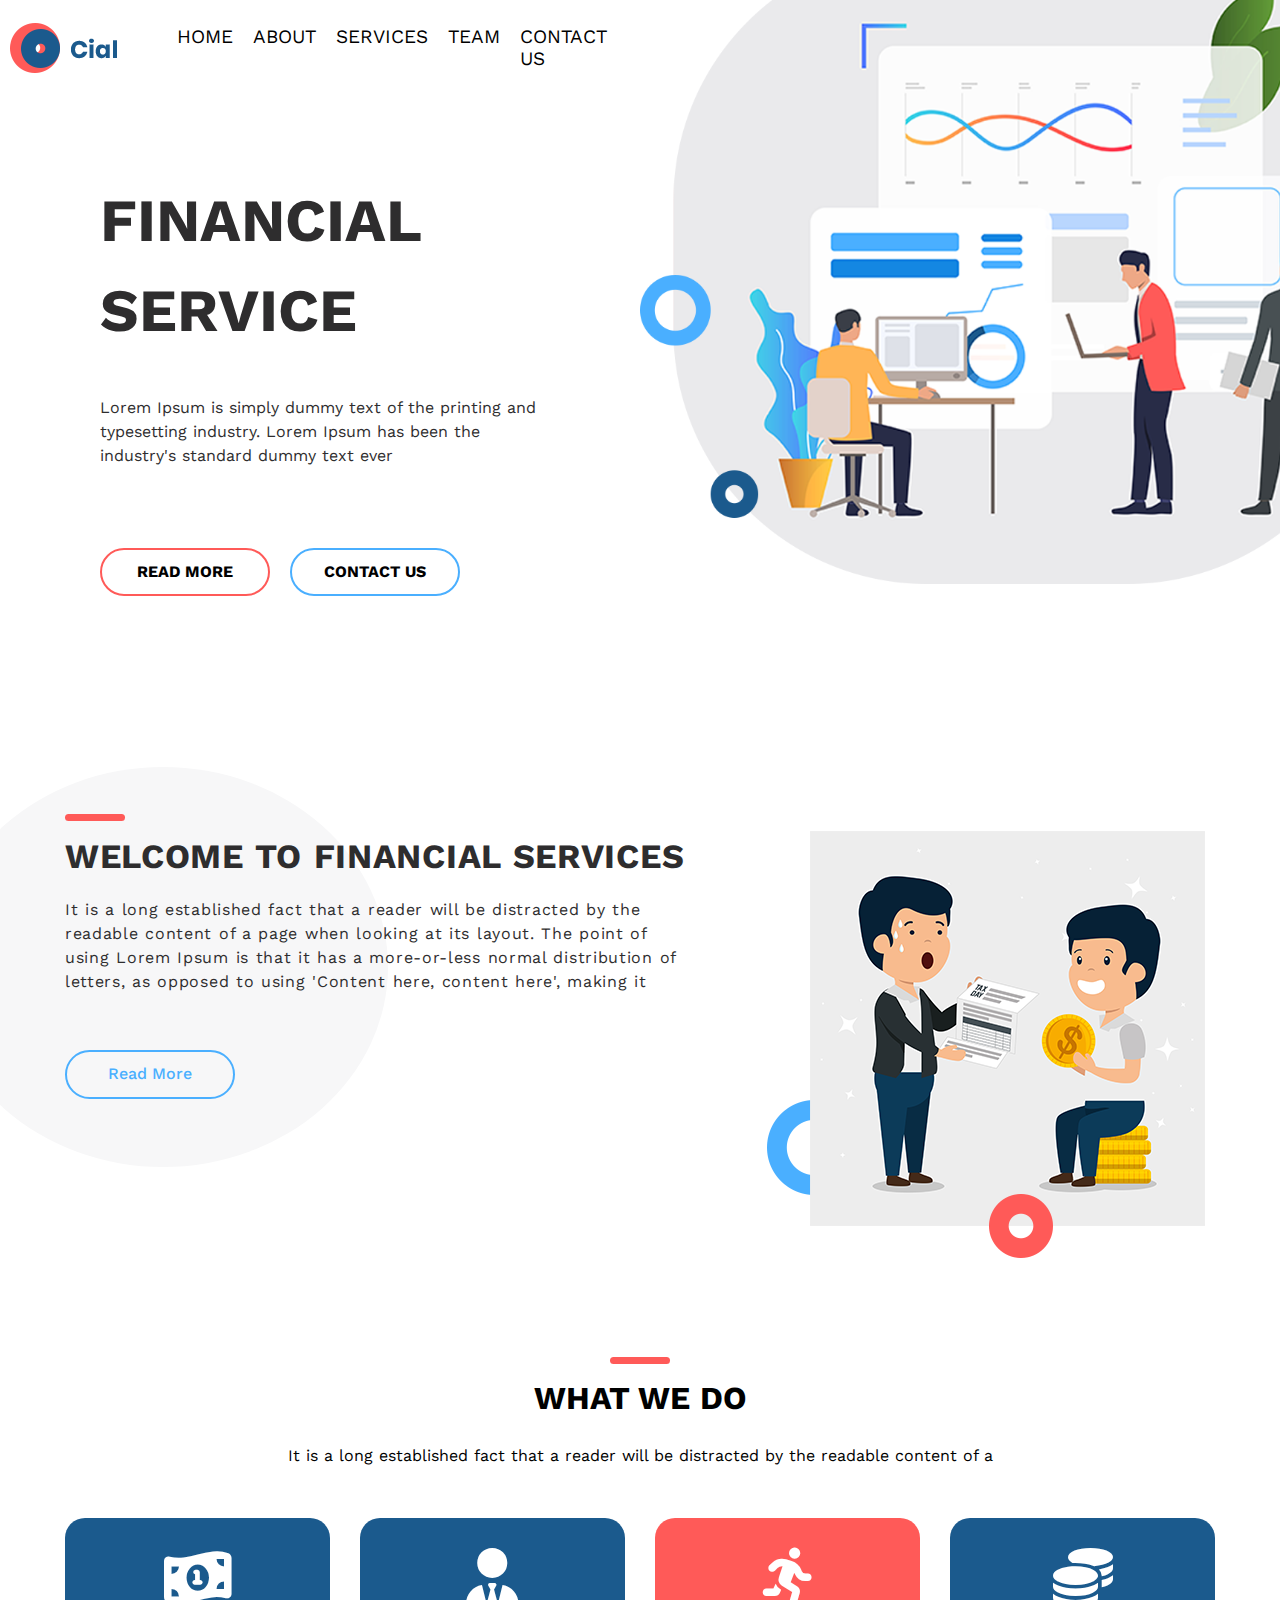
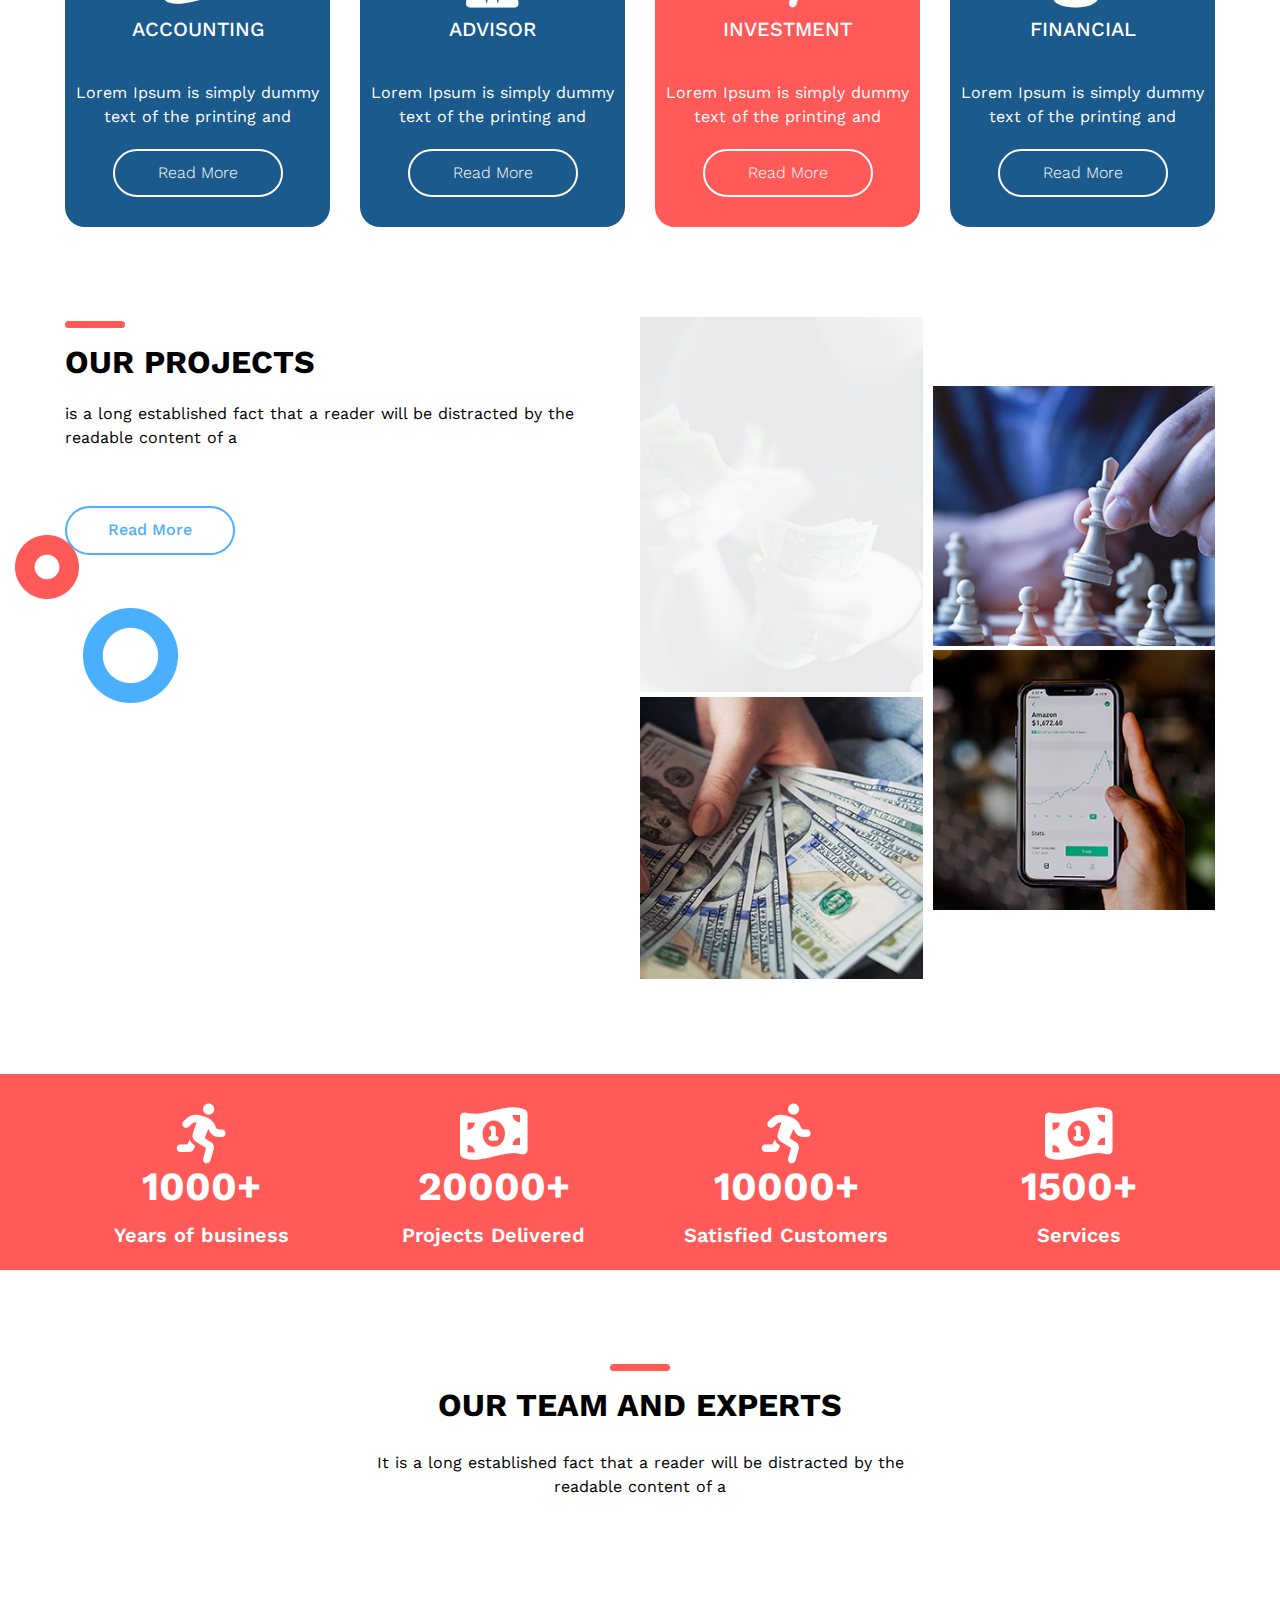
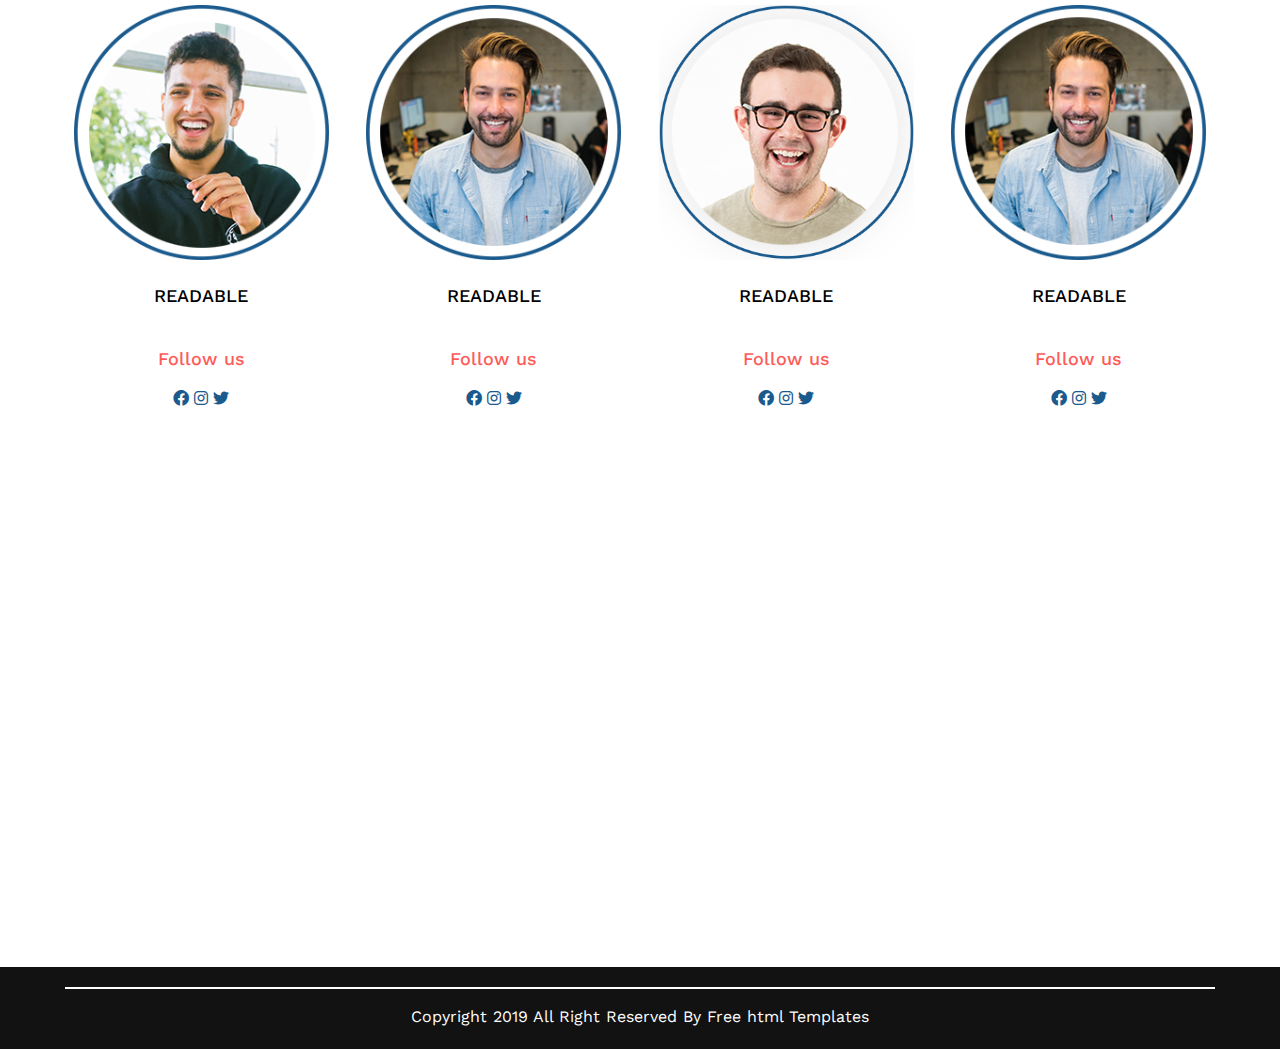
<file: index.html>
<!DOCTYPE html>
<html lang="en">
<head>
    <meta charset="UTF-8">
    <meta http-equiv="X-UA-Compatible" content="IE=edge">
    <meta name="viewport" content="width=device-width, initial-scale=1.0">
    <title>CailM</title>
    <!-- Main css file -->
    <link rel="stylesheet" href="css/style.css">
    <!-- end Main css file -->

    <!-- normailze css file -->
    <link rel="stylesheet" href="css/normailze.css">
    <!-- end normalize css file -->

    <!-- Icons library -->
    <link rel="stylesheet" href="css/all.min.css">
    <!-- end Icons library -->

    <!-- Google fonts -->
    <link rel="preconnect" href="https://fonts.googleapis.com"><link rel="preconnect" href="https://fonts.gstatic.com" crossorigin>
    <link href="https://fonts.googleapis.com/css2?family=Work+Sans:ital,wght@0,200;0,300;0,400;0,500;0,600;0,700;0,800;1,200;1,900&display=swap" rel="stylesheet">
    <!-- end Google fonts -->

</head>
<body id="this">
    <!-- header section -->
    <div class="header">
        <!-- Left side -->
        <div class="left">
            <div class="top-header">
                
                <img src="images/logo.png">
                
                
                <div class="lin">
                    <span class="lines appear">
                        <span></span>
                        <span></span>
                        <span></span>
                    </span>
                </div>
                <div class="links hide">
                    <ul class="ulA">
                        <li><a href="index.html">HOME</a></li>
                        <li><a href="about.html">ABOUT</a></li>
                        <li><a href="services.html">SERVICES</a></li>
                        <li><a href="team.html">TEAM</a></li>
                        <li><a href="">CONTACT US</a></li>
                    </ul>
                </div>
            </div>
            <div class="intro">
                <h1>FINANCIAL <br> SERVICE</h1>
                <p>Lorem Ipsum is simply dummy text of the printing and typesetting industry. Lorem Ipsum has been the industry's standard dummy text ever</p>
                <div class="btns">
                    <button class="btn">READ MORE</button>
                    <button class="btn">CONTACT US</button>
                </div>
            </div>
        </div>
        <!-- end left side -->

        <!-- Right side -->
        <div class="right">
            <img src="images/banner-img.png" alt="banner-image">
        </div>
        <!-- endl right side-->
    </div>
    <!-- end header section -->

    <!-- Welcome section -->
    <div class="welcome">
        <div class="container">
            <span></span>
            <div class="col-1">
                <h1 class="h1">
                    WELCOME TO FINANCIAL SERVICES
                </h1>
                <p>
                    It is a long established fact that a reader will be distracted by the readable content of a page when looking at its
                    layout. The point of using Lorem Ipsum is that it has a more-or-less normal distribution of letters, as opposed
                     to using 'Content here, content here', making it
                </p>
                <button class="btn">Read More</button>
            </div>
            <div class="col-2">
                <img src="images/img-1.png" src="currency">
            </div>
           
        </div>
    </div>
    <!-- end Welcome section -->

    <!-- Facts -->
    <div class="facts">
        <div class="container">
            <div class="what">
                <h1 class="h1">
                    WHAT WE DO
                </h1>
                <p>It is a long established fact that a reader will be distracted by the readable content of a</p>
            </div>
            <div class="row">
                <div>
                    <i class="fa-solid fa-money-bill-1-wave"></i>
                    
                    <h3>ACCOUNTING</h3>
                    <p>Lorem Ipsum is simply dummy text of the printing and</p>
                    <button class="btn">Read More</button>
                </div>
                <div>
                    <i class="fa-sharp fa-solid fa-user-tie"></i>
                    <h3>ADVISOR</h3>
                    <p>Lorem Ipsum is simply dummy text of the printing and</p>
                    <button class="btn">Read More</button>
                </div>
                <div>
                    <i class="fa-solid fa-person-running"></i>
                    <h3>INVESTMENT</h3>
                    <p>Lorem Ipsum is simply dummy text of the printing and</p>
                    <button class="btn">Read More</button>
                </div>
                <div>
                    <i class="fa-sharp fa-solid fa-coins"></i>
                    <h3>FINANCIAL</h3>
                    <p>Lorem Ipsum is simply dummy text of the printing and</p>
                    <button class="btn">Read More</button>
                </div>
                
            </div>
        </div>
    </div>
    <!-- End Facts -->

    <!-- Start projects -->
    <div class="projects">
        <div class="container">
            <div class="col1">
                <h1 class="h1">
                    OUR PROJECTS
                </h1>
                <p>
                    is a long established fact that a reader will be distracted by the readable content of a
                </p>
                <button class="btn">Read More</button>
                <div class="imgB">
                    <img src="images/img-6.png">
                </div>
            </div>
            <div class="col2">
                <div class="left">
                    <div class="img1"><img src="images/img-2.png" alt=""><span></span></div>
                    <div class="img2"><img src="images/img-3.png" alt=""><span></span></div>
                </div>
                <div class="right">
                    <div class="img3">
                        <img src="images/img-4.png" alt="">
                        <span></span>
                    </div>
                    <div class="img4">
                        <img src="images/img-5.png" alt="">
                        <span></span>
                    </div>
                </div>
                
            </div>
        </div>
    </div>
    <!-- End projects -->

    <!-- Start Statistics -->
    <div class="statistics">
        <div class="container">
            <div>
                <i class="fa-solid fa-person-running"></i>
                <h3>1000+</h3>
                <p>Years of business</p>
            </div>
            <div>
                <i class="fa-solid fa-money-bill-1-wave"></i>
                <h3>20000+</h3>
                <p>Projects Delivered</p>
            </div>
            <div>
                <i class="fa-solid fa-person-running"></i>
                <h3>10000+</h3>
                <p>Satisfied Customers</p>
            </div>
            <div>
                <i class="fa-solid fa-money-bill-1-wave"></i>
                <h3>1500+</h3>
                <p>Services</p>
            </div>
        </div>
    </div>
    <!-- End Statistics -->

    <!-- Start team -->

    <div class="team">
        <div class="container">
            <div class="head">
                <h1 class="h1">OUR TEAM AND EXPERTS</h1>
                <p>It is a long established fact that a reader will be distracted by the readable content of a</p>
            </div>
            <div class="experts">
                <div class="ex">
                    <div>
                        <img src="images/img-7.png" alt="">
                    </div>
                    <p>READABLE</p>
                    <p>Follow us</p>
                    <div>
                        <i class="fa-brands fa-facebook"></i>
                        <i class="fa-brands fa-instagram"></i>
                        <i class="fa-brands fa-twitter"></i>
                    </div>
                </div>
                <div class="ex">
                    <div>
                        <img src="images/img-8.png" alt="">
                    </div>
                    <p>READABLE</p>
                    <p>Follow us</p>
                    <div>
                        <i class="fa-brands fa-facebook"></i>
                        <i class="fa-brands fa-instagram"></i>
                        <i class="fa-brands fa-twitter"></i>
                    </div>
                </div>
                <div class="ex">
                    <div>
                        <img src="images/img-9.png" alt="">
                    </div>
                    <p>READABLE</p>
                    <p>Follow us</p>
                    <div>
                        <i class="fa-brands fa-facebook"></i>
                        <i class="fa-brands fa-instagram"></i>
                        <i class="fa-brands fa-twitter"></i>
                    </div>
                </div>
                <div class="ex">
                    <div>
                        <img src="images/img-10.png" alt="">
                    </div>
                    <p>READABLE</p>
                    <p>Follow us</p>
                    <div>
                        <i class="fa-brands fa-facebook"></i>
                        <i class="fa-brands fa-instagram"></i>
                        <i class="fa-brands fa-twitter"></i>
                    </div>
                    
                </div>
            </div>
        </div>
    </div>

    <!-- End team -->
    <!-- Client section -->
    <div class="client">
        <div class="container">
            <div>
                <h1 class="h1">
                    WHAT IS SYAS OUR CLIENTS
                </h1>
                <div class="img">
                    <img src="images/round-1.png" alt="">
                    <img src="images/img-11.png" alt="">
                    <img src="images/round-2.png" alt="">
                </div>
                <p>It is a long established fact that a reader will be distracted by the readable content of a page when looking at its layout. The point of using Lorem</p>
                <ul>
                    <li></li>
                    <li class="active"></li>
                    <li></li>
                </ul>
            </div>
        </div>
    </div>
    <!-- End client section -->

    <!-- Start footer -->
    <div class="footer">
        <div class="container">
            <div class="contact">
                <div></div>
                <p>Copyright 2019 All Right Reserved By <a>Free html Templates</a></p>
            </div>
        </div>
    </div>
    <!-- End footer -->
    <!-- move up -->
    <span class="up"></span>
    <!-- End -->
    <script src="main.js"></script>
</body>
</html>
</file>
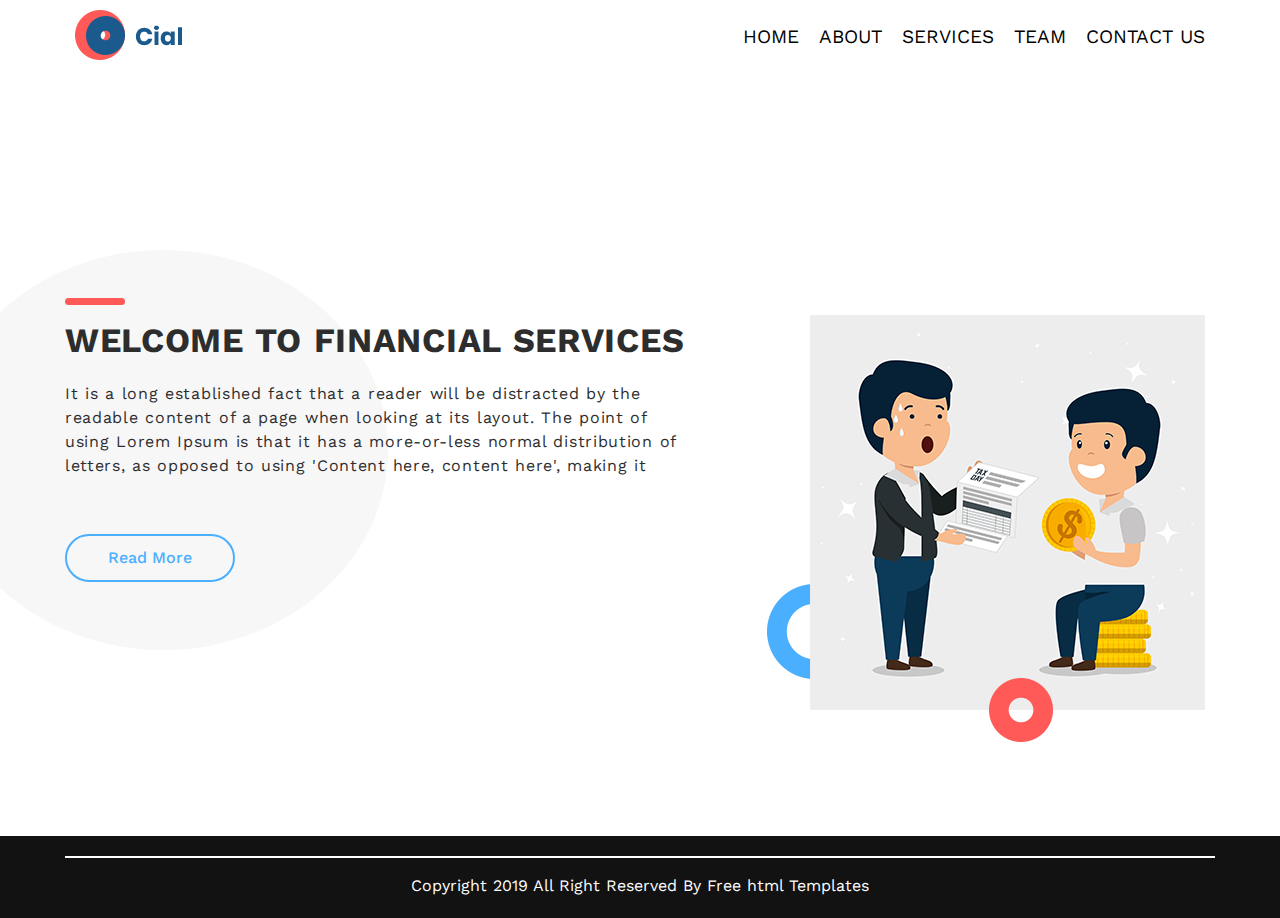
<file: about.html>
<!DOCTYPE html>
<html lang="en">
<head>
    <meta charset="UTF-8">
    <meta http-equiv="X-UA-Compatible" content="IE=edge">
    <meta name="viewport" content="width=device-width, initial-scale=1.0">
    <title>about</title>
    <!-- Main css file -->
    <link rel="stylesheet" href="css/about.css">
    <!-- end Main css file -->

    <!-- normailze css file -->
    <link rel="stylesheet" href="css/normailze.css">
    <!-- end normalize css file -->

    <!-- Icons library -->
    <link rel="stylesheet" href="css/all.min.css">
    <!-- end Icons library -->

    <!-- Google fonts -->
    <link rel="preconnect" href="https://fonts.googleapis.com"><link rel="preconnect" href="https://fonts.gstatic.com" crossorigin>
    <link href="https://fonts.googleapis.com/css2?family=Work+Sans:ital,wght@0,200;0,300;0,400;0,500;0,600;0,700;0,800;1,200;1,900&display=swap" rel="stylesheet">
    <!-- end Google fonts -->
</head>
<body>
    <!-- header section -->
    <div class="header">
        <!-- Left side -->
        <div class="container">
            <div class="top-header">
                <div class="img">
                    <img src="images/logo.png">
                </div>
                
                
                
                <div class="lin">
                    <span class="lines appear">
                        <span></span>
                        <span></span>
                        <span></span>
                    </span>
                </div>
                <div class="links hide">
                    <ul class="ulA">
                        <li><a href="index.html">HOME</a></li>
                        <li><a href="about.html">ABOUT</a></li>
                        <li><a href="services.html">SERVICES</a></li>
                        <li><a href="team.html">TEAM</a></li>
                        <li><a href="">CONTACT US</a></li>
                    </ul>
                </div>
            </div>
        </div>
        <!-- end left side -->
    </div>
    <!-- end header section -->

    <!-- Welcome section -->
    <div class="welcome">
        <div class="container">
            <span></span>
            <div class="col-1">
                <h1 class="h1">
                    WELCOME TO FINANCIAL SERVICES
                </h1>
                <p>
                    It is a long established fact that a reader will be distracted by the readable content of a page when looking at its
                    layout. The point of using Lorem Ipsum is that it has a more-or-less normal distribution of letters, as opposed
                     to using 'Content here, content here', making it
                </p>
                <button class="btn">Read More</button>
            </div>
            <div class="col-2">
                <img src="images/img-1.png" src="currency">
            </div>
           
        </div>
    </div>
     <!-- Start footer -->
     <div class="footer">
        <div class="container">
            <div class="contact">
                <div></div>
                <p>Copyright 2019 All Right Reserved By <a>Free html Templates</a></p>
            </div>
        </div>
    </div>
    <!-- End footer -->
    <script src="main.js"></script>
</body>
</html>
</file>
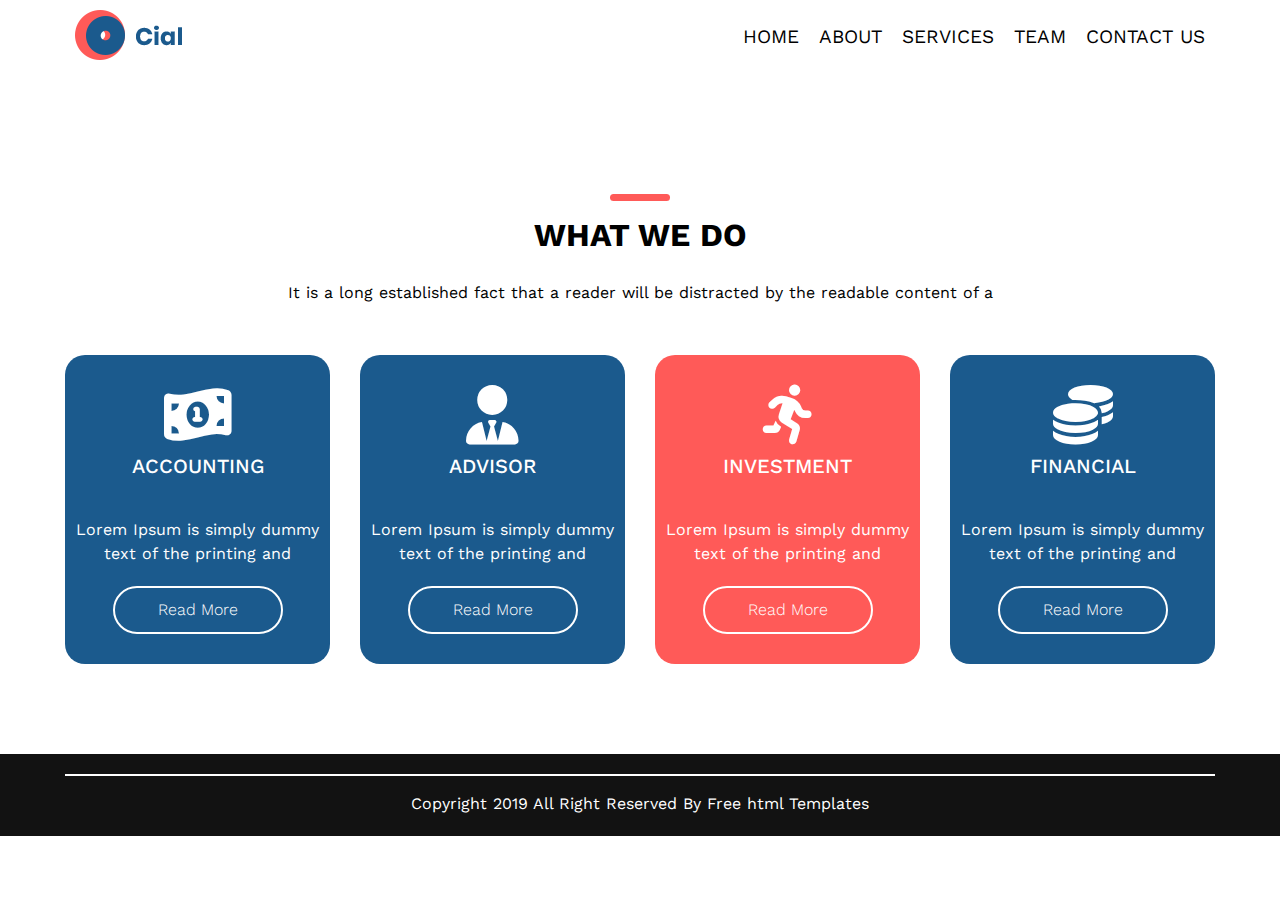
<file: services.html>
<!DOCTYPE html>
<html lang="en">
    <head>
        <meta charset="UTF-8">
        <meta http-equiv="X-UA-Compatible" content="IE=edge">
        <meta name="viewport" content="width=device-width, initial-scale=1.0">
        <title>Services</title>
        <!-- Main css file -->
        <link rel="stylesheet" href="css/services.css">
        <!-- end Main css file -->

        <!-- normailze css file -->
        <link rel="stylesheet" href="css/normailze.css">
        <!-- end normalize css file -->

        <!-- Icons library -->
        <link rel="stylesheet" href="css/all.min.css">
        <!-- end Icons library -->

        <!-- Google fonts -->
        <link rel="preconnect" href="https://fonts.googleapis.com"><link rel="preconnect" href="https://fonts.gstatic.com" crossorigin>
        <link href="https://fonts.googleapis.com/css2?family=Work+Sans:ital,wght@0,200;0,300;0,400;0,500;0,600;0,700;0,800;1,200;1,900&display=swap" rel="stylesheet">
        <!-- end Google fonts -->
    </head>
    <body>
        <!-- header section -->
        <div class="header">
            <!-- Left side -->
            <div class="container">
                <div class="top-header">
                    <div class="img">
                        <img src="images/logo.png">
                    </div>
                    
                    
                    
                    <div class="lin">
                        <span class="lines appear">
                            <span></span>
                            <span></span>
                            <span></span>
                        </span>
                    </div>
                    <div class="links hide">
                        <ul class="ulA">
                            <li><a href="index.html">HOME</a></li>
                            <li><a href="about.html">ABOUT</a></li>
                            <li><a href="services.html">SERVICES</a></li>
                            <li><a href="team.html">TEAM</a></li>
                            <li><a href="">CONTACT US</a></li>
                        </ul>
                    </div>
                </div>
            </div>
            <!-- end left side -->
        </div>
        <!-- end header section -->

        <!-- Facts -->
        <div class="facts">
            <div class="container">
                <div class="what">
                    <h1 class="h1">
                        WHAT WE DO
                    </h1>
                    <p>It is a long established fact that a reader will be distracted by the readable content of a</p>
                </div>
                <div class="row">
                    <div>
                        <i class="fa-solid fa-money-bill-1-wave"></i>
                        
                        <h3>ACCOUNTING</h3>
                        <p>Lorem Ipsum is simply dummy text of the printing and</p>
                        <button class="btn">Read More</button>
                    </div>
                    <div>
                        <i class="fa-sharp fa-solid fa-user-tie"></i>
                        <h3>ADVISOR</h3>
                        <p>Lorem Ipsum is simply dummy text of the printing and</p>
                        <button class="btn">Read More</button>
                    </div>
                    <div>
                        <i class="fa-solid fa-person-running"></i>
                        <h3>INVESTMENT</h3>
                        <p>Lorem Ipsum is simply dummy text of the printing and</p>
                        <button class="btn">Read More</button>
                    </div>
                    <div>
                        <i class="fa-sharp fa-solid fa-coins"></i>
                        <h3>FINANCIAL</h3>
                        <p>Lorem Ipsum is simply dummy text of the printing and</p>
                        <button class="btn">Read More</button>
                    </div>
                    
                </div>
            </div>
        </div>
        <!-- End Facts -->
        <!-- Start footer -->
     <div class="footer">
        <div class="container">
            <div class="contact">
                <div></div>
                <p>Copyright 2019 All Right Reserved By <a>Free html Templates</a></p>
            </div>
        </div>
    </div>
    <!-- End footer -->
        <script src="main.js"></script>
    </body>
</html>
</file>
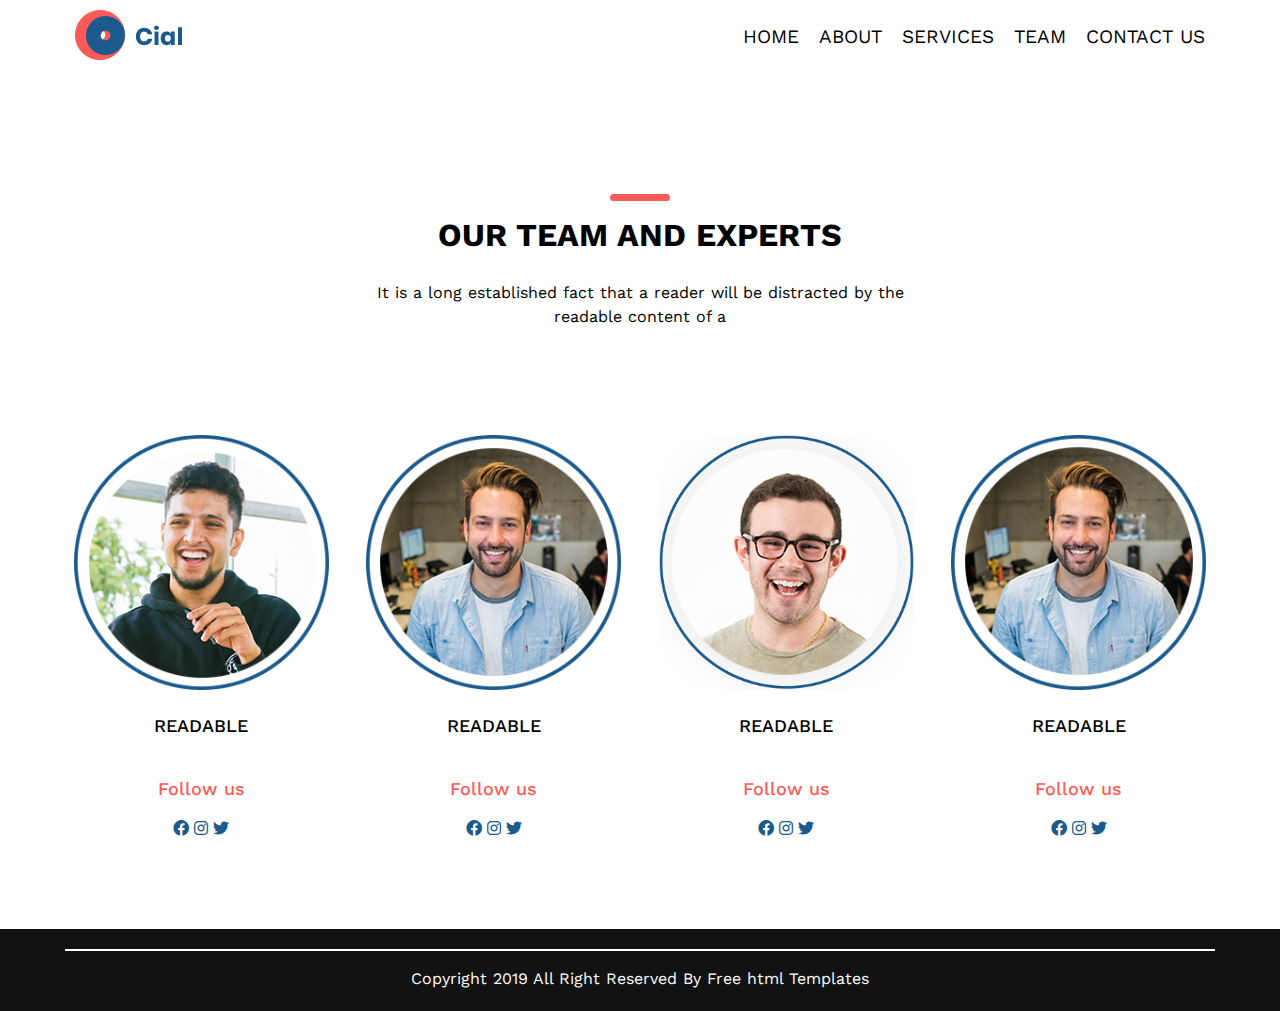
<file: team.html>
<!DOCTYPE html>
<html lang="en">
    <head>
        <meta charset="UTF-8">
        <meta http-equiv="X-UA-Compatible" content="IE=edge">
        <meta name="viewport" content="width=device-width, initial-scale=1.0">
        <title>Services</title>
        <!-- Main css file -->
        <link rel="stylesheet" href="css/team.css">
        <!-- end Main css file -->

        <!-- normailze css file -->
        <link rel="stylesheet" href="css/normailze.css">
        <!-- end normalize css file -->

        <!-- Icons library -->
        <link rel="stylesheet" href="css/all.min.css">
        <!-- end Icons library -->

        <!-- Google fonts -->
        <link rel="preconnect" href="https://fonts.googleapis.com"><link rel="preconnect" href="https://fonts.gstatic.com" crossorigin>
        <link href="https://fonts.googleapis.com/css2?family=Work+Sans:ital,wght@0,200;0,300;0,400;0,500;0,600;0,700;0,800;1,200;1,900&display=swap" rel="stylesheet">
        <!-- end Google fonts -->
    </head>
    <body>
        <!-- header section -->
        <div class="header">
            <!-- Left side -->
            <div class="container">
                <div class="top-header">
                    <div class="img">
                        <img src="images/logo.png">
                    </div>
                    
                    
                    
                    <div class="lin">
                        <span class="lines appear">
                            <span></span>
                            <span></span>
                            <span></span>
                        </span>
                    </div>
                    <div class="links hide">
                        <ul class="ulA">
                            <li><a href="index.html">HOME</a></li>
                            <li><a href="about.html">ABOUT</a></li>
                            <li><a href="services.html">SERVICES</a></li>
                            <li><a href="team.html">TEAM</a></li>
                            <li><a href="">CONTACT US</a></li>
                        </ul>
                    </div>
                </div>
            </div>
            <!-- end left side -->
        </div>
        <!-- end header section -->

        <!-- Start team -->

    <div class="team">
        <div class="container">
            <div class="head">
                <h1 class="h1">OUR TEAM AND EXPERTS</h1>
                <p>It is a long established fact that a reader will be distracted by the readable content of a</p>
            </div>
            <div class="experts">
                <div class="ex">
                    <div>
                        <img src="images/img-7.png" alt="">
                    </div>
                    <p>READABLE</p>
                    <p>Follow us</p>
                    <div>
                        <i class="fa-brands fa-facebook"></i>
                        <i class="fa-brands fa-instagram"></i>
                        <i class="fa-brands fa-twitter"></i>
                    </div>
                </div>
                <div class="ex">
                    <div>
                        <img src="images/img-8.png" alt="">
                    </div>
                    <p>READABLE</p>
                    <p>Follow us</p>
                    <div>
                        <i class="fa-brands fa-facebook"></i>
                        <i class="fa-brands fa-instagram"></i>
                        <i class="fa-brands fa-twitter"></i>
                    </div>
                </div>
                <div class="ex">
                    <div>
                        <img src="images/img-9.png" alt="">
                    </div>
                    <p>READABLE</p>
                    <p>Follow us</p>
                    <div>
                        <i class="fa-brands fa-facebook"></i>
                        <i class="fa-brands fa-instagram"></i>
                        <i class="fa-brands fa-twitter"></i>
                    </div>
                </div>
                <div class="ex">
                    <div>
                        <img src="images/img-10.png" alt="">
                    </div>
                    <p>READABLE</p>
                    <p>Follow us</p>
                    <div>
                        <i class="fa-brands fa-facebook"></i>
                        <i class="fa-brands fa-instagram"></i>
                        <i class="fa-brands fa-twitter"></i>
                    </div>
                    
                </div>
            </div>
        </div>
    </div>

    <!-- End team -->
        <!-- Start footer -->
     <div class="footer">
        <div class="container">
            <div class="contact">
                <div></div>
                <p>Copyright 2019 All Right Reserved By <a>Free html Templates</a></p>
            </div>
        </div>
    </div>
    <!-- End footer -->
        <script src="main.js"></script>
    </body>
</html>
</file>
<file: css/style.css>
/* Global variables */
:root{
    --mainColor: rgb(255, 90, 88);
    --secondaryColor: rgb(74, 175, 255);
    --fontColor: rgb(46, 45, 46);
}

/* end Global variables */
/* Global rules */

* {
    -webkit-box-sizing: border-box;
    -moz-box-sizing: border-box;
    box-sizing: border-box;
    transition: .3s linear;
}

body {
    font-family: 'Work Sans', sans-serif;
}


.container {
    padding-left: 10px;
    padding-right: 10px;
    margin-left: auto;
    margin-right: auto;
}

/* mini small */
@media (min-width: 576px) {
    .container {
        width: 540px;
    }
}

/* Small */
@media (min-width: 768px) {
    .container {
        width: 750px;
    }
}


/* Medium */
@media (min-width: 992px) {
    .container {
        width: 970px;
    }
}


/* Large */
@media (min-width: 1200px) {
    .container {
        width: 1170px;
    }
}

/* End global rules */

/* Components */
.btn {
    background-color: transparent;
    width: 170px;
    padding: 13px 10px;
    border: 2px solid #000;
    border-radius: 50px;
    margin-right: 20px;
    font-weight: 700;
    transition: .4s linear;
}

h1 {
    margin: 0;
    font-size: 34px;
    line-height: 1.5;
    word-spacing: 1px;
}
p {
    line-height: 1.5;
    word-spacing: 1px;
    font-size: 16px;
}
button:hover {
    cursor: pointer;
}
.h1::after {
    content: "";
    width: 60px;
    height: 7px;
    position: absolute;
    top: calc(-7px + -10px);
    left: 0;
    background-color: rgb(255, 90, 88);
    border-radius: 7px;

}

/* End components */

/* Start header section */

.header {
    min-height: 400px;
    display: grid;
    -moz-grid-template-columns: repeat(auto-fit, minmax(280px, 1fr));
    -ms-grid-template-columns: repeat(auto-fit, minmax(280px, 1fr));
    -webkit-grid-template-columns: repeat(auto-fit, minmax(280px, 1fr));
    grid-template-columns: repeat(auto-fit, minmax(270px, 1fr));
    row-gap: 20px;
}
@media (max-width: 480px){
    .header {
        grid-template-columns: 1fr;
    }
}

.header .left .top-header {
    padding: 10px;
    display: flex;
    justify-content: space-between;
    align-items: center;
    
}
.header .left .top-header .img {
    min-width: 150px
}

.header .left .top-header img {
    flex-basis: 100px;
    transition: .8s linear;
}

.column {
    flex-direction: column;
}
@media (min-width: 1100px) {
    .column {
        flex-direction: row;
    }
    
}

.header .left .top-header .links ul {
    list-style: none;
    display: flex;
    justify-content: flex-end;
}

.reformat {
    padding: 20px 0px 20px;
}


.header .left .top-header .links ul li {
    padding-left: 20px;
    word-spacing: 2px;
}

.header .left .top-header .links ul li a {
    text-decoration: none;
    color: #000;
    font-size: 19px;
}

.header .left .top-header .links ul li a:hover {
    color: rgb(27, 90, 141);
}

.header .left .intro {
    width: 80%;
    margin-top: 80px;
    margin-left: 100px;
    transition: .8s linear;
}

.header .left .intro h1 {
    font-size: 60px;
    line-height: 1.5;
    color: rgb(46, 45, 46);
    transition: .8s linear;
}

.header .left .intro p {
    width: 90%;
    color: rgb(46, 45, 46);
    line-height: 1.5;
    word-spacing: 1px;
    font-size: 16px;
}

.header .left .intro .btns {
    display: flex;
    flex-wrap: wrap;
    justify-content: flex-start;
    margin-top: 80px;
}


.header .left .intro button:nth-child(1) {
    border: 2px solid var(--mainColor);
    margin-bottom: 20px;
    
}

.header .left .intro button:nth-child(2) {
    border: 2px solid var(--secondaryColor);
    margin-bottom: 20px;
}

.header .left .intro button:nth-child(2):hover {
    border: 2px solid var(--mainColor);
}




.header .right img {
    max-width: 100%;
}

@media (max-width: 1190px) {
    .header .left .intro {
        margin-top: 50px;
        margin-left: 100px;
    }
    .header .left .intro h1 {
        font-size: 50px;
    }
}


@media (max-width: 1100px) {
    .top-header {
        flex-wrap: wrap;
    }
    .top-header .img {
        width: 50%;
    }
    .lin {
        width: 50%;
        display: flex;
        justify-content: flex-end;
    }
    
    .hide {
        display: none;
    }

    .ulA {
        padding-left: 0;
    }
    .appear {
        width: 56px;
        height: 40px;
        padding: 10px 0;
        border: 1px solid rgb(223, 214, 214);
        border-radius: 10%;
        display: flex;
        align-items: center;
        align-content: space-between;
        justify-content: center;
        flex-wrap: wrap;
    }
    .appear span {
        background-color: rgb(127, 127, 127);
        width: 30px;
        height: 2px;
        border-radius: 10%;
        display: block;
    }

    .header .left .intro {
        margin-top: 30px;
        margin-left: 20px;
    }
    .header .left .intro h1 {
        font-size: 30px;
    }

    .header .left .intro .btns {
        margin-top: 40px;
    }
}



/* End header section */

/* Start welcome section */


.welcome {
    min-height: 100px;
    margin-top: 75px;
    padding-top: 90px;
    position: relative;
}

.welcome .container {
    position: relative;
}

.welcome .container  span {
    position: absolute;
    top: -15%;
    left: -10%;
    width: 450px;
    height: 400px;
    /* height: 100%; */
    border-radius: 50%;
    background-color: rgb(247, 247, 248);
    z-index: -1;
}


.welcome .container {
    margin-top: 50px;
    display: grid;
    grid-template-columns: 1fr auto;
    color: var(--fontColor);
    position: relative;
}
@media (max-width:400px){
    .welcome .container {
        grid-template-columns: 1fr;
    }

}


.welcome .container .col-1 {
    word-spacing: 1px;
    letter-spacing: .7px;
}

.welcome .container .col-1 h1 {
    margin: 0;
    font-size: 34px;
    position: relative;
}

.welcome .container .col-1 h1::after {
    top: calc(-7px + -10px);
    left: 0;
}

.welcome .container .col-1 p {
    width: 90%;
}

.welcome .container .col-1 button {
    margin-top: 40px;
    border-color: var(--secondaryColor);
    color: var(--secondaryColor);
    font-weight: 500;
}

.welcome .container .col-1 button:hover {
    color: var(--fontColor);
    border-color: var(--mainColor);
}

.welcome .container .col-2 {
    padding: 0 10px;
}


@media (max-width:1200px){
    .welcome .container  img {
        width: 290px;
        height: 290px;
    }
    .welcome .container .col-1 button {
        margin-top: 20px;
    }
    .welcome .container span {
        width: 30%;
    }
    .welcome {
        margin-top: 75px;
        padding-top: 65px;
    }
    .welcome .container  span {
        top: -30%;
        left: -10%;
        width: 450px;
        height: 400px;
    }
}

@media (max-width: 990px) {
    .welcome .container  img {
        width: 210px;
        height: 230px;
    }
    .welcome .container .col-1 h1 {
        font-size: 26px;
    }
    .welcome {
        margin-top: 75px;
        padding-top: 30px;
    }
}

/* This qury for wraping the grid */

@media (max-width: 769px){
    .welcome .container {
        display: grid;
        grid-template-columns: 1fr; /**/
        row-gap: 30px;
    }
    .welcome .container .col-2 {
        display: grid;
        grid-template-columns: 1fr;
        grid-template-rows: 1fr;
    }
    .welcome .container .col-2 img {
        width: 100%;
        height: 100%;
    }
    .welcome .container  span{
        display: none;
    }
    
}

/* Make a grid of one column and one row */

@media (max-width: 470px){
    .welcome .container {
        display: grid;
        grid-template-columns: 1fr;
        grid-template-rows: 1fr;
    }
}
/* End welcome section */

/* Facts */

.facts {
    min-height: 300px;
    padding-top: 90px;
}



.facts .container .what {
    /* display: flex;
    flex:; */
    text-align: center;
}


.facts .container .what h1 {
    position: relative;
}

.facts .container .what h1::after {
    left: 50%;
    transform: translate(-50%, 0);
}

.facts .container  .row {
    display: grid;
    grid-template-columns: repeat(auto-fit, minmax(240px, 1fr)) ;
    text-align: center;
    column-gap: 30px;
    row-gap: 30px;
    margin-top: 50px;
}

@media (max-width: 400px){
    .facts .container,
    .facts .container .row  {
        display: grid;
        grid-template-columns: 1fr;
    }
}

.facts .container  .row div {
    background-color: #1b5a8d;
    display: flex;
    flex-direction: column;
    align-items: center;
    border-radius: 20px;
    padding: 30px 0;
    color: white;
    position: relative;
    transition: .4s linear;
}
.facts .container  .row div:hover {
    background-color: var(--mainColor);
}


.facts .container  .row div h3 {
    margin-top: 10px;
    font-size: 20px;
    font-weight: 500;
}
.facts .container  .row div p {
    margin: 20px 0;
    font-size: 16px;
}
.facts .container  .row div:nth-child(3){
    background-color: var(--mainColor);
}
.facts .container  .row div:nth-child(3):hover {
    background-color: #1b5a8d;
}
.facts .container  .row div i {
    font-size: 60px;
    color: white;
}

.facts .container  .row div button {
    padding-left: 0;
    padding-right: 0;
    margin: 0;
    font-size: 16px;
    color: white;
    border-color: white;
    font-weight: 300;
}


/* End Facts */

/* Start project section */

.projects {
    padding-top: 90px;
}

.projects .container {
    display: grid;
    grid-template-columns: repeat(auto-fit, minmax(330px, 1fr));
    row-gap: 50px;
}

.projects .container .col1 {
    justify-content: center;
}


.projects .container .col1 h1 {
    position: relative;
    margin-bottom: 0;
}

.projects .container .col1 h1::after {
    top: calc(-7px + -10px);
    left: 0;
}
.projects .container .col1 button {
    margin-top: 40px;
    border-color: var(--secondaryColor);
    color: var(--secondaryColor);
    font-weight: 500;
}

.projects .container .col1 button:hover {
    color: var(--fontColor);
    border-color: var(--mainColor);
}

.projects .container .col1 .imgB {
    position: relative;
    top: -20px;
    left: -50px;
}

.projects .container .col2 {
    display: grid;
    grid-template-columns: 1fr 1fr;
    column-gap: 10px;
}

.projects .container .col2 .left div img {
    width: 100%;
}
.projects .container .col2 .right div img {
    width: 100%;
}

.projects .container .col2 .right {
    display: flex;
    flex-direction: column;
    justify-content: center;
}


@media (max-width: 556px) {
    .projects .container {
        grid-template-columns: 1fr;
    }
    .projects .container .col2 {
        grid-template-columns: 1fr;
    } 
}

/* Column 2 hover design */

/* .projects .container .col2  */

.projects .container .col2 div div {
    position: relative;
}
.projects .container .col2 div div span {
    width: 50px;
    height: 50px;
    background-color: var(--mainColor);
    border-radius: 50%;
    position: absolute;
    top: 50%;
    left: 50%;
    transform: translate(-50%, -50%);
    display: none;
}

.projects .container .col2 div div img:hover{
    opacity: .3;
}

.projects .container .col2 div div:hover span {
    display: inline;
    opacity: 1;
}

.projects .container .col2 div div span::after {
    font-family: "Font Awesome 5 Free";
    content: "\f002";
    display: inline-block;
    padding-right: 3px;
    vertical-align: middle;
    font-weight: 900;
    position: absolute;
    top: 50%;
    left: 50%;
    transform: translate(-50%, -50%);
    font-size: 15px;
    color: white;
}

/* End Column 2 hover design */

/* End project section */

/* Start Statistics */

.statistics {
    margin-top: 90px;
    background-color: var(--mainColor);
}

.statistics .container {
    
    display: grid;
    grid-template-columns: repeat(auto-fit, minmax(250px, 1fr));
    column-gap: 20px;
    row-gap: 20px;
    padding-top: 30px;
}

@media (max-width: 400px){
    .statistics .container {
        grid-template-columns: 1fr;
    }
}

@media (max-width: 263px){
    .statistics .container div {
        background-color: var(--mainColor);
    }
    .statistics {
        background-color: white;
    }
}

.statistics .container div {
    display: flex;
    flex-direction: column;
    align-items: center;
    color: white;
}
.statistics .container div i {
    font-size: 60px;
    
}
.statistics .container div h3 {
    font-size: 40px;
    margin-top: 0;
    margin-bottom: 0px;
}
.statistics .container div p {
    font-weight: 600;
    font-size: 20px;
    margin: 10px 0 20px ;
}

/* End Statistics */

/* Start Team */

.team {
    padding-top: 90px;
}
.team .container .head {
    text-align: center;
    width: 100%;
}

.team .container .head h1 {
    position: relative;
}

.team .container .head h1::after {
    left: 50%;
    transform: translate(-50%, 0);
}

.team .container .head p {
    width: 50%;
    margin-left: auto;
    margin-right: auto;
}

@media (max-width: 1000px){
    .team .container .head p {
        width: 100%;
    }
}

.team .container .experts {
    display: grid;
    grid-template-columns: 1fr 1fr 1fr 1fr;
    column-gap: 20px;
    padding-top: 90px;
}
@media (max-width: 556px) {
    .team .container .experts {
        grid-template-columns: 1fr;
        row-gap: 20px;
    }
}
.team .container .experts .ex > div:nth-of-type(1) {
    max-width: 255px;
}
.team .container .experts .ex {
    display: flex;
    flex-direction: column;
    align-items: center;
}
.team .container .experts .ex p {
    font-weight: 500;
    font-size: 18px;
}
.team .container .experts .ex div:nth-of-type(2) i {
    color: #1b5a8d;
}
.team .container .experts .ex  div:nth-of-type(2) i:hover{
    cursor: pointer;
}

.team .container .experts .ex p:nth-of-type(2){
    color: var(--mainColor);
}

.team .container .experts .ex > div:nth-of-type(1) img {
    width: 100%;
}

/* End Team */

/* Start client */

.client {
    padding-top: 90px;
}
.client .container div:first-child {
    opacity: 0;
    
}

.client .container  > div {
    display: flex;
    flex-direction: column;
    align-items: center;
    text-align: center;
}

.client .container  > div .h1 {
    position: relative;
}

.client .container  > div h1::after {
    left: 50%;
    transform: translate(-50%, 0);
}

.client .container  > div p {
    width: 90%;
}

@media (max-width: 556px) {
    .client .container  > div img:nth-of-type(1),
    .client .container  > div img:nth-of-type(3) {
        display: none;
    }
}

.client .container  > div ul {
    list-style: none;
    display: grid;
    grid-template-columns: auto auto auto;
    column-gap: 10px;
    padding: 0;
}

.client .container  > div ul li {
    width: 60px;
    height: 15px;
    border-radius: 3px;
    background-color: var(--mainColor);
    margin: 0;
}
.client .container  > div ul li:hover {
    background-color: #1b5a8d;
}
.client .container  > div ul .active {
    background-color: #1b5a8d;
}
/* End client */

/* Start footer section */
.footer {
    margin: 90px 0 0;
    padding: 20px;
    background-color: rgb(18, 18, 18);
}

.footer .contact div {
    border-bottom: 2px solid white;
}
.footer p {
    color: white;
    text-align: center;
    margin-bottom: 0;
}

.footer p a:hover {
    color: var(--mainColor);
    cursor: pointer;
    
}
/* End footer section */

/* Move up */

.actv {
    position: fixed;
    bottom: 40px;
    right: 20px;
    border-left: 20px solid transparent;
    border-top: 20px solid transparent;
    border-right: 20px solid transparent;
    border-bottom: 20px solid var(--secondaryColor);
    border-radius: 5px;
}
</file>
<file: css/about.css>
/* Global variables */
:root{
    --mainColor: rgb(255, 90, 88);
    --secondaryColor: rgb(74, 175, 255);
    --fontColor: rgb(46, 45, 46);
}

/* end Global variables */
/* Global rules */

* {
    -webkit-box-sizing: border-box;
    -moz-box-sizing: border-box;
    box-sizing: border-box;
    transition: .3s linear;
}

body {
    font-family: 'Work Sans', sans-serif;
}


.container {
    padding-left: 10px;
    padding-right: 10px;
    margin-left: auto;
    margin-right: auto;
}

/* mini small */
@media (min-width: 576px) {
    .container {
        width: 540px;
    }
}

/* Small */
@media (min-width: 768px) {
    .container {
        width: 750px;
    }
}


/* Medium */
@media (min-width: 992px) {
    .container {
        width: 970px;
    }
}


/* Large */
@media (min-width: 1200px) {
    .container {
        width: 1170px;
    }
}

/* End global rules */

/* Components */
.btn {
    background-color: transparent;
    width: 170px;
    padding: 13px 10px;
    border: 2px solid #000;
    border-radius: 50px;
    margin-right: 20px;
    font-weight: 700;
    transition: .4s linear;
}

h1 {
    margin: 0;
    font-size: 34px;
    line-height: 1.5;
    word-spacing: 1px;
}
p {
    line-height: 1.5;
    word-spacing: 1px;
    font-size: 16px;
}
button:hover {
    cursor: pointer;
}
.h1::after {
    content: "";
    width: 60px;
    height: 7px;
    position: absolute;
    top: calc(-7px + -10px);
    left: 0;
    background-color: rgb(255, 90, 88);
    border-radius: 7px;

}

/* End components */

/* Start header section */

.header {
    min-height: 100px;
}
@media (max-width: 480px){
    .header {
        grid-template-columns: 1fr;
    }
}

.header .container .top-header {
    padding: 10px;
    display: flex;
    justify-content: space-between;
    align-items: center;
    
}
.header .container .top-header .img {
    min-width: 150px
}

.header .container .top-header img {
    flex-basis: 100px;
    transition: .8s linear;
}

.column {
    flex-direction: column;
}
@media (min-width: 781px) {
    .column {
        flex-direction: row;
    }
    
}

.header .container .top-header .links ul {
    list-style: none;
    display: flex;
    justify-content: flex-end;
}

.reformat {
    padding: 20px 0px 20px;
}


.header .container .top-header .links ul li {
    padding-left: 20px;
    word-spacing: 2px;
}

.header .container .top-header .links ul li a {
    text-decoration: none;
    color: #000;
    font-size: 19px;
}

.header .container .top-header .links ul li a:hover {
    color: rgb(27, 90, 141);
}



@media (max-width: 782px) {
    .top-header {
        flex-wrap: wrap;
    }
    .img {
        width: 50%;
    }
    .lin {
        width: 50%;
        display: flex;
        justify-content: flex-end;
    }
    
    .hide {
        display: none;
    }

    .ulA {
        padding-left: 0;
    }
    .appear {
        width: 56px;
        height: 40px;
        padding: 10px 0;
        border: 1px solid rgb(223, 214, 214);
        border-radius: 10%;
        display: flex;
        align-items: center;
        align-content: space-between;
        justify-content: center;
        flex-wrap: wrap;
    }
    .appear span {
        background-color: rgb(127, 127, 127);
        width: 30px;
        height: 2px;
        border-radius: 10%;
        display: block;
    }

    .header .container .intro {
        margin-top: 30px;
        margin-left: 20px;
    }
    .header .container .intro h1 {
        font-size: 30px;
    }

    .header .container .intro .btns {
        margin-top: 40px;
    }
}
@media (max-width: 360px){
    .lin {
        width: 10%;
    }
    .appear {
        min-width: 56px;
    }
}




/* End header section */

/* Start welcome section */


.welcome {
    min-height: 100px;
    margin-top: 75px;
    padding-top: 90px;
    position: relative;
}

.welcome .container {
    position: relative;
}

.welcome .container  span {
    position: absolute;
    top: -15%;
    left: -10%;
    width: 450px;
    height: 400px;
    /* height: 100%; */
    border-radius: 50%;
    background-color: rgb(247, 247, 248);
    z-index: -1;
}


.welcome .container {
    margin-top: 50px;
    display: grid;
    grid-template-columns: 1fr auto;
    color: var(--fontColor);
    position: relative;
}
@media (max-width:400px){
    .welcome .container {
        grid-template-columns: 1fr;
    }

}


.welcome .container .col-1 {
    word-spacing: 1px;
    letter-spacing: .7px;
}

.welcome .container .col-1 h1 {
    margin: 0;
    font-size: 34px;
    position: relative;
}

.welcome .container .col-1 h1::after {
    top: calc(-7px + -10px);
    left: 0;
}

.welcome .container .col-1 p {
    width: 90%;
}

.welcome .container .col-1 button {
    margin-top: 40px;
    border-color: var(--secondaryColor);
    color: var(--secondaryColor);
    font-weight: 500;
}

.welcome .container .col-1 button:hover {
    color: var(--fontColor);
    border-color: var(--mainColor);
}

.welcome .container .col-2 {
    padding: 0 10px;
}


@media (max-width:1200px){
    .welcome .container  img {
        width: 290px;
        height: 290px;
    }
    .welcome .container .col-1 button {
        margin-top: 20px;
    }
    .welcome .container span {
        width: 30%;
    }
    .welcome {
        margin-top: 75px;
        padding-top: 65px;
    }
    .welcome .container  span {
        top: -30%;
        left: -10%;
        width: 450px;
        height: 400px;
    }
}

@media (max-width: 990px) {
    .welcome .container  img {
        width: 210px;
        height: 230px;
    }
    .welcome .container .col-1 h1 {
        font-size: 26px;
    }
    .welcome {
        margin-top: 75px;
        padding-top: 30px;
    }
}

/* This qury for wraping the grid */

@media (max-width: 769px){
    .welcome .container {
        display: grid;
        grid-template-columns: 1fr; /**/
        row-gap: 30px;
    }
    .welcome .container .col-2 {
        display: grid;
        grid-template-columns: 1fr;
        grid-template-rows: 1fr;
    }
    .welcome .container .col-2 img {
        width: 100%;
        height: 100%;
    }
    .welcome .container  span{
        display: none;
    }
    
}

/* Make a grid of one column and one row */

@media (max-width: 470px){
    .welcome .container {
        display: grid;
        grid-template-columns: 1fr;
        grid-template-rows: 1fr;
    }
}
/* End welcome section */

/* Start footer section */
.footer {
    margin: 90px 0 0;
    padding: 20px;
    background-color: rgb(18, 18, 18);
}

.footer .contact div {
    border-bottom: 2px solid white;
}
.footer p {
    color: white;
    text-align: center;
    margin-bottom: 0;
}

.footer p a:hover {
    color: var(--mainColor);
    cursor: pointer;
    
}
/* End footer section */
</file>
<file: css/services.css>
/* Global variables */
:root{
    --mainColor: rgb(255, 90, 88);
    --secondaryColor: rgb(74, 175, 255);
    --fontColor: rgb(46, 45, 46);
}

/* end Global variables */
/* Global rules */

* {
    -webkit-box-sizing: border-box;
    -moz-box-sizing: border-box;
    box-sizing: border-box;
    transition: .3s linear;
}

body {
    font-family: 'Work Sans', sans-serif;
}


.container {
    padding-left: 10px;
    padding-right: 10px;
    margin-left: auto;
    margin-right: auto;
}

/* mini small */
@media (min-width: 576px) {
    .container {
        width: 540px;
    }
}

/* Small */
@media (min-width: 768px) {
    .container {
        width: 750px;
    }
}


/* Medium */
@media (min-width: 992px) {
    .container {
        width: 970px;
    }
}


/* Large */
@media (min-width: 1200px) {
    .container {
        width: 1170px;
    }
}

/* End global rules */

/* Components */
.btn {
    background-color: transparent;
    width: 170px;
    padding: 13px 10px;
    border: 2px solid #000;
    border-radius: 50px;
    margin-right: 20px;
    font-weight: 700;
    transition: .4s linear;
}

h1 {
    margin: 0;
    font-size: 34px;
    line-height: 1.5;
    word-spacing: 1px;
}
p {
    line-height: 1.5;
    word-spacing: 1px;
    font-size: 16px;
}
button:hover {
    cursor: pointer;
}
.h1::after {
    content: "";
    width: 60px;
    height: 7px;
    position: absolute;
    top: calc(-7px + -10px);
    left: 0;
    background-color: rgb(255, 90, 88);
    border-radius: 7px;

}

/* End components */


/* Start header section */

.header {
    min-height: 100px;
}
@media (max-width: 480px){
    .header {
        grid-template-columns: 1fr;
    }
}

.header .container .top-header {
    padding: 10px;
    display: flex;
    justify-content: space-between;
    align-items: center;
    
}
.header .container .top-header .img {
    min-width: 150px
}

.header .container .top-header img {
    flex-basis: 100px;
    transition: .8s linear;
}

.column {
    flex-direction: column;
}
@media (min-width: 781px) {
    .column {
        flex-direction: row;
    }
    
}

.header .container .top-header .links ul {
    list-style: none;
    display: flex;
    justify-content: flex-end;
}

.reformat {
    padding: 20px 0px 20px;
}


.header .container .top-header .links ul li {
    padding-left: 20px;
    word-spacing: 2px;
}

.header .container .top-header .links ul li a {
    text-decoration: none;
    color: #000;
    font-size: 19px;
}

.header .container .top-header .links ul li a:hover {
    color: rgb(27, 90, 141);
}



@media (max-width: 782px) {
    .top-header {
        flex-wrap: wrap;
    }
    .img {
        width: 50%;
    }
    .lin {
        width: 50%;
        display: flex;
        justify-content: flex-end;
    }
    
    .hide {
        display: none;
    }

    .ulA {
        padding-left: 0;
    }
    .appear {
        width: 56px;
        height: 40px;
        padding: 10px 0;
        border: 1px solid rgb(223, 214, 214);
        border-radius: 10%;
        display: flex;
        align-items: center;
        align-content: space-between;
        justify-content: center;
        flex-wrap: wrap;
    }
    .appear span {
        background-color: rgb(127, 127, 127);
        width: 30px;
        height: 2px;
        border-radius: 10%;
        display: block;
    }

    .header .container .intro {
        margin-top: 30px;
        margin-left: 20px;
    }
    .header .container .intro h1 {
        font-size: 30px;
    }

    .header .container .intro .btns {
        margin-top: 40px;
    }
}

@media (max-width: 360px){
    .lin {
        width: 10%;
    }
    .appear {
        min-width: 56px;
    }
}




/* End header section */

/* Facts */

.facts {
    min-height: 300px;
    padding-top: 90px;
}



.facts .container .what {
    /* display: flex;
    flex:; */
    text-align: center;
}


.facts .container .what h1 {
    position: relative;
}

.facts .container .what h1::after {
    left: 50%;
    transform: translate(-50%, 0);
}

.facts .container  .row {
    display: grid;
    grid-template-columns: repeat(auto-fit, minmax(240px, 1fr)) ;
    text-align: center;
    column-gap: 30px;
    row-gap: 30px;
    margin-top: 50px;
}

@media (max-width: 400px){
    .facts .container,
    .facts .container .row  {
        display: grid;
        grid-template-columns: 1fr;
    }
}

.facts .container  .row div {
    background-color: #1b5a8d;
    display: flex;
    flex-direction: column;
    align-items: center;
    border-radius: 20px;
    padding: 30px 0;
    color: white;
    position: relative;
    transition: .4s linear;
}
.facts .container  .row div:hover {
    background-color: var(--mainColor);
}


.facts .container  .row div h3 {
    margin-top: 10px;
    font-size: 20px;
    font-weight: 500;
}
.facts .container  .row div p {
    margin: 20px 0;
    font-size: 16px;
}
.facts .container  .row div:nth-child(3){
    background-color: var(--mainColor);
}
.facts .container  .row div:nth-child(3):hover {
    background-color: #1b5a8d;
}
.facts .container  .row div i {
    font-size: 60px;
    color: white;
}

.facts .container  .row div button {
    padding-left: 0;
    padding-right: 0;
    margin: 0;
    font-size: 16px;
    color: white;
    border-color: white;
    font-weight: 300;
}


/* End Facts */

/* Start footer section */
.footer {
    margin: 90px 0 0;
    padding: 20px;
    background-color: rgb(18, 18, 18);
}

.footer .contact div {
    border-bottom: 2px solid white;
}
.footer p {
    color: white;
    text-align: center;
    margin-bottom: 0;
}

.footer p a:hover {
    color: var(--mainColor);
    cursor: pointer;
    
}
/* End footer section */
</file>
<file: css/team.css>
/* Global variables */
:root{
    --mainColor: rgb(255, 90, 88);
    --secondaryColor: rgb(74, 175, 255);
    --fontColor: rgb(46, 45, 46);
}

/* end Global variables */
/* Global rules */

* {
    -webkit-box-sizing: border-box;
    -moz-box-sizing: border-box;
    box-sizing: border-box;
    transition: .3s linear;
}

body {
    font-family: 'Work Sans', sans-serif;
}


.container {
    padding-left: 10px;
    padding-right: 10px;
    margin-left: auto;
    margin-right: auto;
}

/* mini small */
@media (min-width: 576px) {
    .container {
        width: 540px;
    }
}

/* Small */
@media (min-width: 768px) {
    .container {
        width: 750px;
    }
}


/* Medium */
@media (min-width: 992px) {
    .container {
        width: 970px;
    }
}


/* Large */
@media (min-width: 1200px) {
    .container {
        width: 1170px;
    }
}

/* End global rules */

/* Components */
.btn {
    background-color: transparent;
    width: 170px;
    padding: 13px 10px;
    border: 2px solid #000;
    border-radius: 50px;
    margin-right: 20px;
    font-weight: 700;
    transition: .4s linear;
}

h1 {
    margin: 0;
    font-size: 34px;
    line-height: 1.5;
    word-spacing: 1px;
}
p {
    line-height: 1.5;
    word-spacing: 1px;
    font-size: 16px;
}
button:hover {
    cursor: pointer;
}
.h1::after {
    content: "";
    width: 60px;
    height: 7px;
    position: absolute;
    top: calc(-7px + -10px);
    left: 0;
    background-color: rgb(255, 90, 88);
    border-radius: 7px;

}

/* End components */


/* Start header section */

.header {
    min-height: 100px;
}
@media (max-width: 480px){
    .header {
        grid-template-columns: 1fr;
    }
}

.header .container .top-header {
    padding: 10px;
    display: flex;
    justify-content: space-between;
    align-items: center;
    
}
.header .container .top-header .img {
    min-width: 150px
}

.header .container .top-header img {
    flex-basis: 100px;
    transition: .8s linear;
}

.column {
    flex-direction: column;
}
@media (min-width: 781px) {
    .column {
        flex-direction: row;
    }
    
}

.header .container .top-header .links ul {
    list-style: none;
    display: flex;
    justify-content: flex-end;
}

.reformat {
    padding: 20px 0px 20px;
}


.header .container .top-header .links ul li {
    padding-left: 20px;
    word-spacing: 2px;
}

.header .container .top-header .links ul li a {
    text-decoration: none;
    color: #000;
    font-size: 19px;
}

.header .container .top-header .links ul li a:hover {
    color: rgb(27, 90, 141);
}



@media (max-width: 782px) {
    .top-header {
        flex-wrap: wrap;
    }
    .img {
        width: 50%;
    }
    .lin {
        width: 50%;
        display: flex;
        justify-content: flex-end;
    }
    
    .hide {
        display: none;
    }

    .ulA {
        padding-left: 0;
    }
    .appear {
        width: 56px;
        height: 40px;
        padding: 10px 0;
        border: 1px solid rgb(223, 214, 214);
        border-radius: 10%;
        display: flex;
        align-items: center;
        align-content: space-between;
        justify-content: center;
        flex-wrap: wrap;
    }
    .appear span {
        background-color: rgb(127, 127, 127);
        width: 30px;
        height: 2px;
        border-radius: 10%;
        display: block;
    }

    .header .container .intro {
        margin-top: 30px;
        margin-left: 20px;
    }
    .header .container .intro h1 {
        font-size: 30px;
    }

    .header .container .intro .btns {
        margin-top: 40px;
    }
}

@media (max-width: 360px){
    .lin {
        width: 10%;
    }
    .appear {
        min-width: 56px;
    }
}



/* End header section */

/* Start Team */

.team {
    padding-top: 90px;
}
.team .container .head {
    text-align: center;
    width: 100%;
}

.team .container .head h1 {
    position: relative;
}

.team .container .head h1::after {
    left: 50%;
    transform: translate(-50%, 0);
}

.team .container .head p {
    width: 50%;
    margin-left: auto;
    margin-right: auto;
}

@media (max-width: 1000px){
    .team .container .head p {
        width: 100%;
    }
}

.team .container .experts {
    display: grid;
    grid-template-columns: 1fr 1fr 1fr 1fr;
    column-gap: 20px;
    padding-top: 90px;
}
@media (max-width: 556px) {
    .team .container .experts {
        grid-template-columns: 1fr;
        row-gap: 20px;
    }
}
.team .container .experts .ex > div:nth-of-type(1) {
    max-width: 255px;
}
.team .container .experts .ex {
    display: flex;
    flex-direction: column;
    align-items: center;
}
.team .container .experts .ex p {
    font-weight: 500;
    font-size: 18px;
}
.team .container .experts .ex div:nth-of-type(2) i {
    color: #1b5a8d;
}
.team .container .experts .ex  div:nth-of-type(2) i:hover{
    cursor: pointer;
}

.team .container .experts .ex p:nth-of-type(2){
    color: var(--mainColor);
}

.team .container .experts .ex > div:nth-of-type(1) img {
    width: 100%;
}

/* End Team */


/* Start footer section */
.footer {
    margin: 90px 0 0;
    padding: 20px;
    background-color: rgb(18, 18, 18);
}

.footer .contact div {
    border-bottom: 2px solid white;
}
.footer p {
    color: white;
    text-align: center;
    margin-bottom: 0;
}

.footer p a:hover {
    color: var(--mainColor);
    cursor: pointer;
    
}
/* End footer section */
</file>
<file: css/normailze.css>
/*! normalize.css v8.0.1 | MIT License | github.com/necolas/normalize.css */

/* Document
   ========================================================================== */

/**
 * 1. Correct the line height in all browsers.
 * 2. Prevent adjustments of font size after orientation changes in iOS.
 */

 html {
    line-height: 1.15; /* 1 */
    -webkit-text-size-adjust: 100%; /* 2 */
  }
  
  /* Sections
     ========================================================================== */
  
  /**
   * Remove the margin in all browsers.
   */
  
  body {
    margin: 0;
  }
  
  /**
   * Render the `main` element consistently in IE.
   */
  
  main {
    display: block;
  }
  
  /**
   * Correct the font size and margin on `h1` elements within `section` and
   * `article` contexts in Chrome, Firefox, and Safari.
   */
  
  h1 {
    font-size: 2em;
    margin: 0.67em 0;
  }
  
  /* Grouping content
     ========================================================================== */
  
  /**
   * 1. Add the correct box sizing in Firefox.
   * 2. Show the overflow in Edge and IE.
   */
  
  hr {
    box-sizing: content-box; /* 1 */
    height: 0; /* 1 */
    overflow: visible; /* 2 */
  }
  
  /**
   * 1. Correct the inheritance and scaling of font size in all browsers.
   * 2. Correct the odd `em` font sizing in all browsers.
   */
  
  pre {
    font-family: monospace, monospace; /* 1 */
    font-size: 1em; /* 2 */
  }
  
  /* Text-level semantics
     ========================================================================== */
  
  /**
   * Remove the gray background on active links in IE 10.
   */
  
  a {
    background-color: transparent;
  }
  
  /**
   * 1. Remove the bottom border in Chrome 57-
   * 2. Add the correct text decoration in Chrome, Edge, IE, Opera, and Safari.
   */
  
  abbr[title] {
    border-bottom: none; /* 1 */
    text-decoration: underline; /* 2 */
    text-decoration: underline dotted; /* 2 */
  }
  
  /**
   * Add the correct font weight in Chrome, Edge, and Safari.
   */
  
  b,
  strong {
    font-weight: bolder;
  }
  
  /**
   * 1. Correct the inheritance and scaling of font size in all browsers.
   * 2. Correct the odd `em` font sizing in all browsers.
   */
  
  code,
  kbd,
  samp {
    font-family: monospace, monospace; /* 1 */
    font-size: 1em; /* 2 */
  }
  
  /**
   * Add the correct font size in all browsers.
   */
  
  small {
    font-size: 80%;
  }
  
  /**
   * Prevent `sub` and `sup` elements from affecting the line height in
   * all browsers.
   */
  
  sub,
  sup {
    font-size: 75%;
    line-height: 0;
    position: relative;
    vertical-align: baseline;
  }
  
  sub {
    bottom: -0.25em;
  }
  
  sup {
    top: -0.5em;
  }
  
  /* Embedded content
     ========================================================================== */
  
  /**
   * Remove the border on images inside links in IE 10.
   */
  
  img {
    border-style: none;
  }
  
  /* Forms
     ========================================================================== */
  
  /**
   * 1. Change the font styles in all browsers.
   * 2. Remove the margin in Firefox and Safari.
   */
  
  button,
  input,
  optgroup,
  select,
  textarea {
    font-family: inherit; /* 1 */
    font-size: 100%; /* 1 */
    line-height: 1.15; /* 1 */
    margin: 0; /* 2 */
  }
  
  /**
   * Show the overflow in IE.
   * 1. Show the overflow in Edge.
   */
  
  button,
  input { /* 1 */
    overflow: visible;
  }
  
  /**
   * Remove the inheritance of text transform in Edge, Firefox, and IE.
   * 1. Remove the inheritance of text transform in Firefox.
   */
  
  button,
  select { /* 1 */
    text-transform: none;
  }
  
  /**
   * Correct the inability to style clickable types in iOS and Safari.
   */
  
  button,
  [type="button"],
  [type="reset"],
  [type="submit"] {
    -webkit-appearance: button;
  }
  
  /**
   * Remove the inner border and padding in Firefox.
   */
  
  button::-moz-focus-inner,
  [type="button"]::-moz-focus-inner,
  [type="reset"]::-moz-focus-inner,
  [type="submit"]::-moz-focus-inner {
    border-style: none;
    padding: 0;
  }
  
  /**
   * Restore the focus styles unset by the previous rule.
   */
  
  button:-moz-focusring,
  [type="button"]:-moz-focusring,
  [type="reset"]:-moz-focusring,
  [type="submit"]:-moz-focusring {
    outline: 1px dotted ButtonText;
  }
  
  /**
   * Correct the padding in Firefox.
   */
  
  fieldset {
    padding: 0.35em 0.75em 0.625em;
  }
  
  /**
   * 1. Correct the text wrapping in Edge and IE.
   * 2. Correct the color inheritance from `fieldset` elements in IE.
   * 3. Remove the padding so developers are not caught out when they zero out
   *    `fieldset` elements in all browsers.
   */
  
  legend {
    box-sizing: border-box; /* 1 */
    color: inherit; /* 2 */
    display: table; /* 1 */
    max-width: 100%; /* 1 */
    padding: 0; /* 3 */
    white-space: normal; /* 1 */
  }
  
  /**
   * Add the correct vertical alignment in Chrome, Firefox, and Opera.
   */
  
  progress {
    vertical-align: baseline;
  }
  
  /**
   * Remove the default vertical scrollbar in IE 10+.
   */
  
  textarea {
    overflow: auto;
  }
  
  /**
   * 1. Add the correct box sizing in IE 10.
   * 2. Remove the padding in IE 10.
   */
  
  [type="checkbox"],
  [type="radio"] {
    box-sizing: border-box; /* 1 */
    padding: 0; /* 2 */
  }
  
  /**
   * Correct the cursor style of increment and decrement buttons in Chrome.
   */
  
  [type="number"]::-webkit-inner-spin-button,
  [type="number"]::-webkit-outer-spin-button {
    height: auto;
  }
  
  /**
   * 1. Correct the odd appearance in Chrome and Safari.
   * 2. Correct the outline style in Safari.
   */
  
  [type="search"] {
    -webkit-appearance: textfield; /* 1 */
    outline-offset: -2px; /* 2 */
  }
  
  /**
   * Remove the inner padding in Chrome and Safari on macOS.
   */
  
  [type="search"]::-webkit-search-decoration {
    -webkit-appearance: none;
  }
  
  /**
   * 1. Correct the inability to style clickable types in iOS and Safari.
   * 2. Change font properties to `inherit` in Safari.
   */
  
  ::-webkit-file-upload-button {
    -webkit-appearance: button; /* 1 */
    font: inherit; /* 2 */
  }
  
  /* Interactive
     ========================================================================== */
  
  /*
   * Add the correct display in Edge, IE 10+, and Firefox.
   */
  
  details {
    display: block;
  }
  
  /*
   * Add the correct display in all browsers.
   */
  
  summary {
    display: list-item;
  }
  
  /* Misc
     ========================================================================== */
  
  /**
   * Add the correct display in IE 10+.
   */
  
  template {
    display: none;
  }
  
  /**
   * Add the correct display in IE 10.
   */
  
  [hidden] {
    display: none;
  }
</file>
